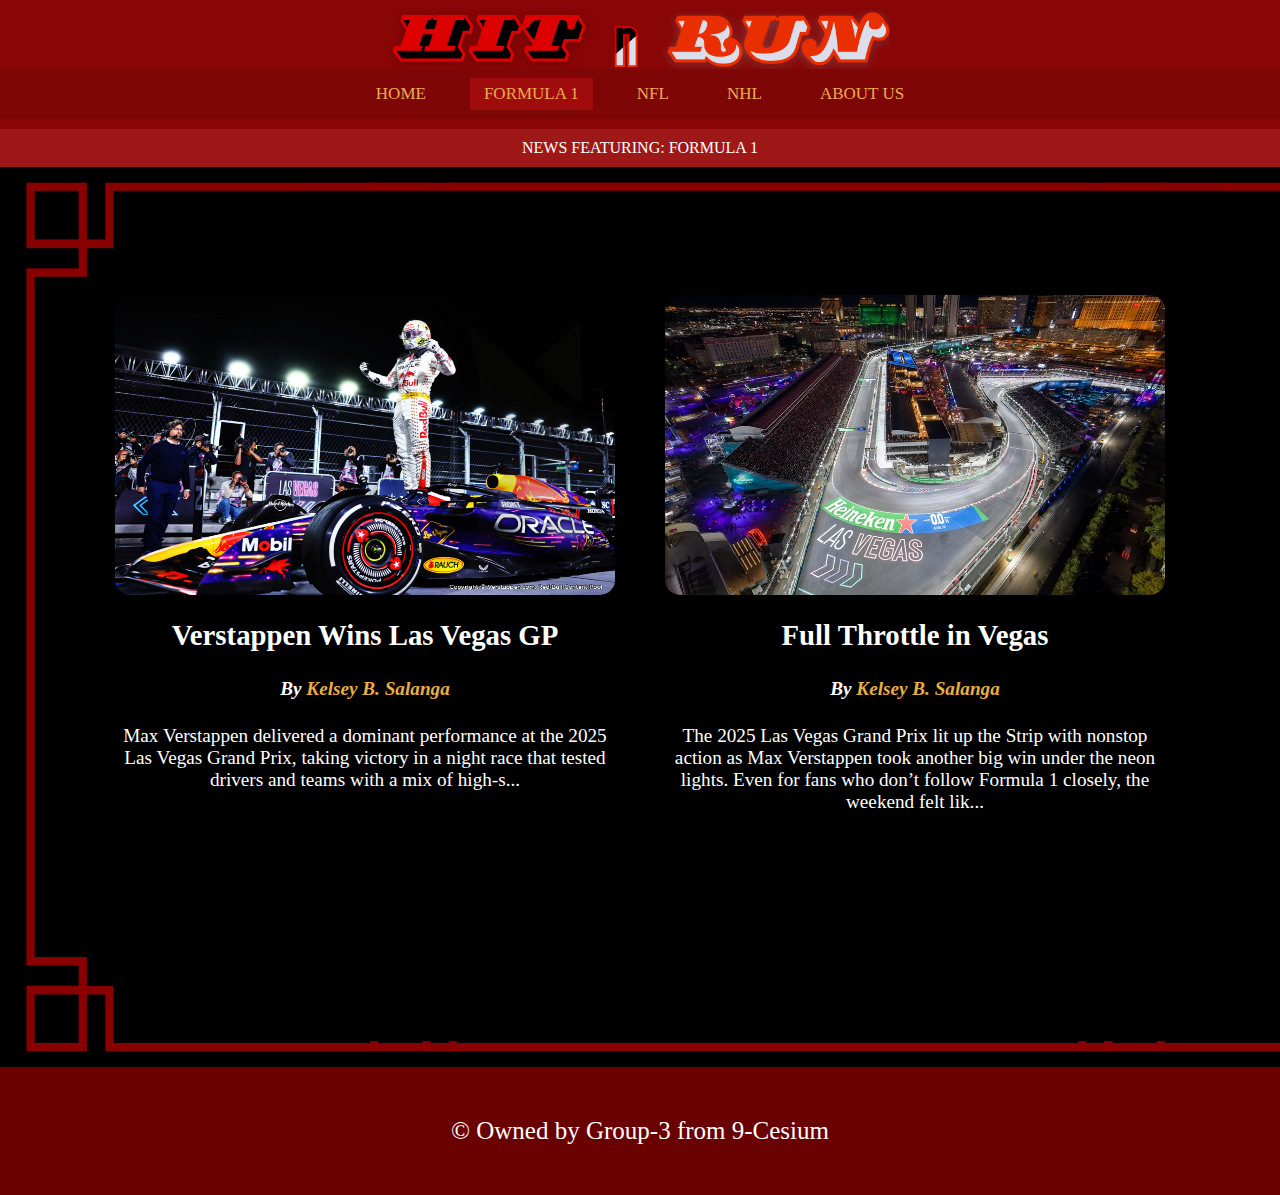
<file: f1.html>
<!DOCTYPE html>
    <html>
    <head>
        <title>Hit N Run</title>
        <meta charset="UTF-8">
        <meta name="author" content="Hit N Run">
        <link rel="stylesheet" href="style.css">
    </head>
    <body>
        <header>
           <div class="logo">
            <a href="about.html">
                <img src="images/logo1.png" class="logos1" alt="Logo 1">
                <img src="images/logo2.png" class="logos2" alt="Logo 2">
            </a>
        </div>
            <nav>
                <a href="index.html">HOME</a>
                <a href="f1.html" class="active">FORMULA 1</a>
                <a href="nfl.html">NFL</a>
                <a href="nhl.html">NHL</a>
                <a href="about.html">ABOUT US</a>
            </nav>
        </header>
        <div class="contentbar">NEWS FEATURING: FORMULA 1</div>
        <section class="news">
            <article class="art1">
                <a href="f1_art1.html" class="article-link">
                    <img src="images/f1art1.webp" alt="Verstappen">
                    <h2>Verstappen Wins Las Vegas GP</h2>
                    <h4><i>By <span class="author-color">Kelsey B. Salanga</span></i></h4>
                    Max Verstappen delivered a dominant performance at the 2025 Las Vegas Grand Prix, taking victory in a night
                    race that tested drivers and teams with a mix of high-s...
                </a>
            </article>
            <article class="art2">
                <a href="f1_art2.html" class="article-link">
                    <img src="images/grandprix.avif" alt="Grand Prix">
                    <h2>Full Throttle in Vegas</h2>
                    <h4><i>By <span class="author-color">Kelsey B. Salanga</span></i></h4>
                    The 2025 Las Vegas Grand Prix lit up the Strip with nonstop action as Max Verstappen took another big win under the neon lights. 
                    Even for fans who don’t follow Formula 1 closely, the weekend felt lik...
                </a>
            </article>
        </section>
        <footer>
            © Owned by Group-3 from 9-Cesium
        </footer>
    </body>
</html>
</file>
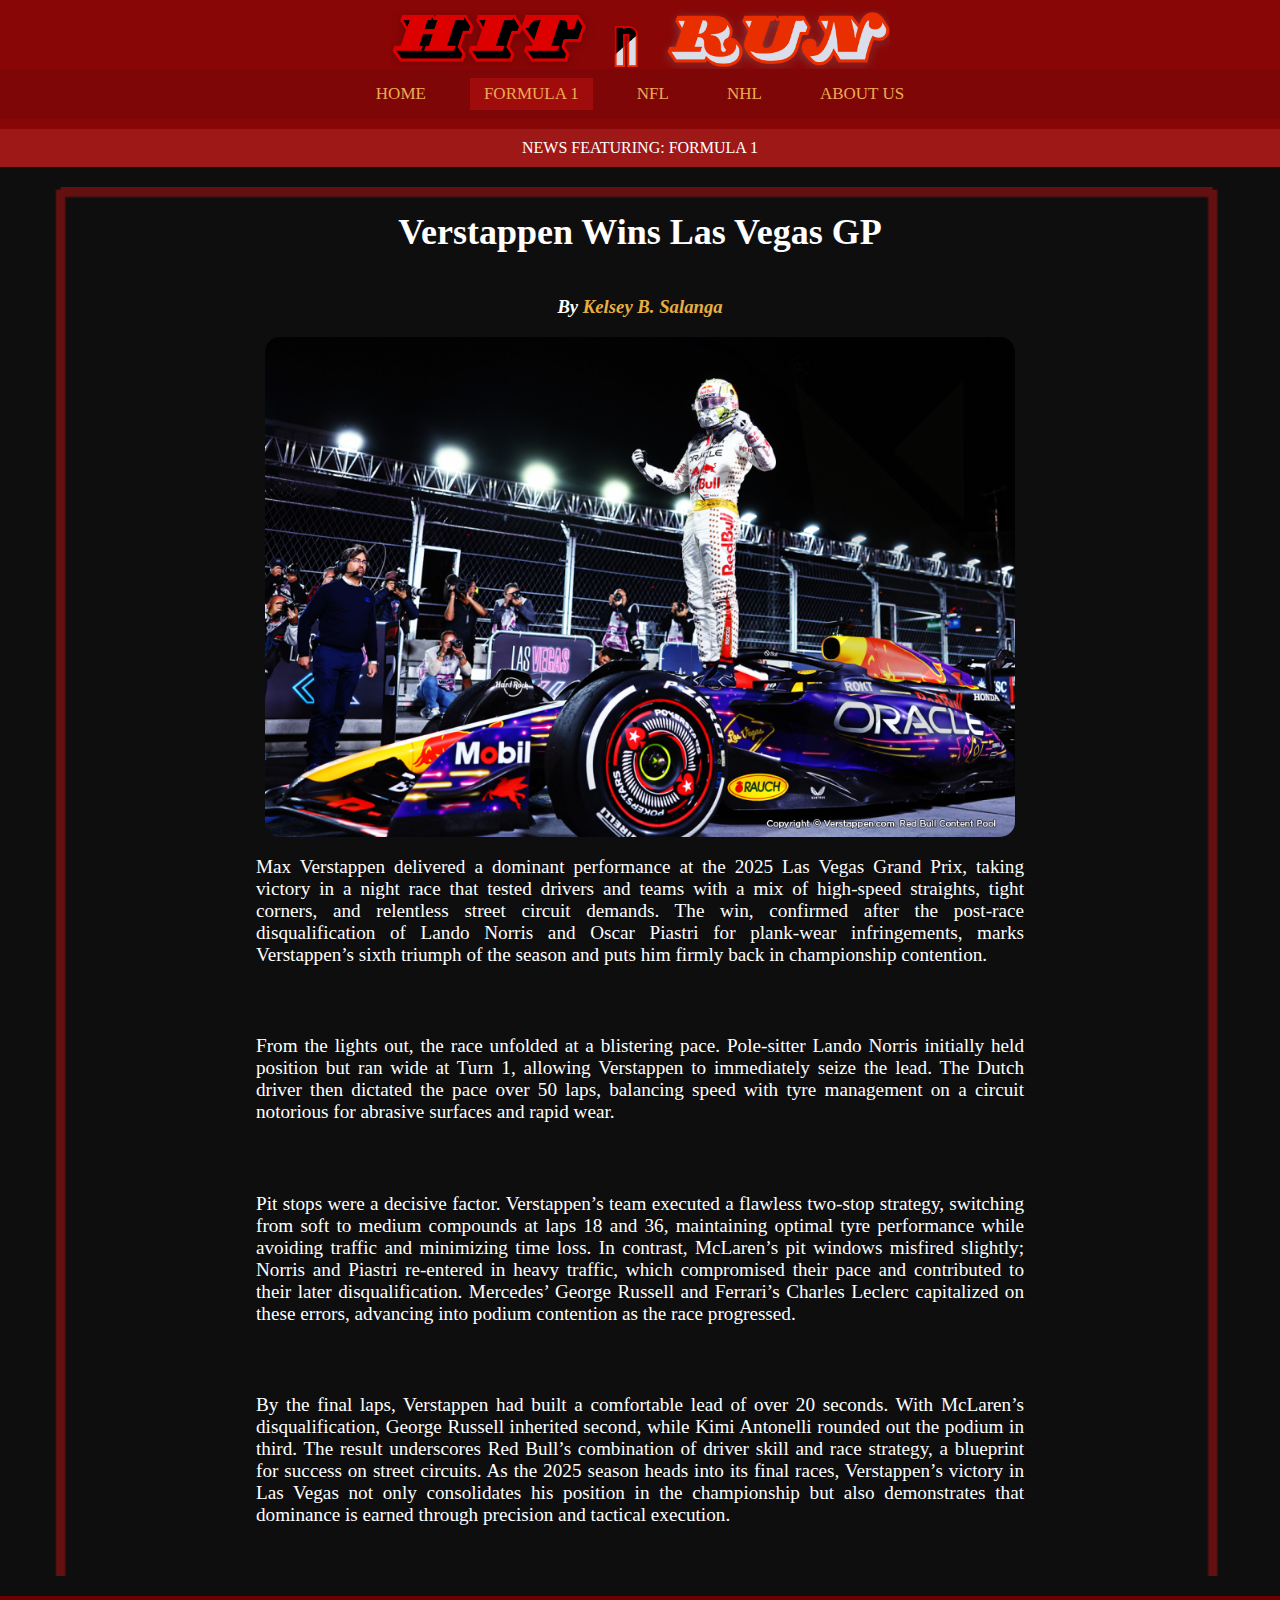
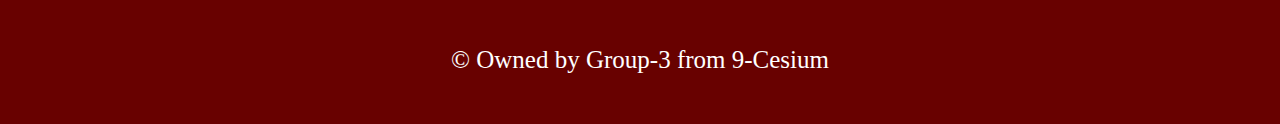
<file: f1_art1.html>
<!DOCTYPE html>
<html>
    <head>
        <title>Hit N Run</title>
        <meta charset="UTF-8">
        <meta name="author" content="Hit N Run">
        <link rel="stylesheet" href="style.css">
    </head>
    <body>
        <header>
            <div class="logo">
            <a href="about.html">
                <img src="images/logo1.png" class="logos1" alt="Logo 1">
                <img src="images/logo2.png" class="logos2" alt="Logo 2">
            </a>
        </div>
            <nav>
                <a href="index.html">HOME</a>
                <a href="f1.html" class="active">FORMULA 1</a>
                <a href="nfl.html">NFL</a>
                <a href="nhl.html">NHL</a>
                <a href="about.html">ABOUT US</a>
            </nav>
        </header>
        <div class="contentbar">NEWS FEATURING: FORMULA 1</div>
        <article class="content">
            <h1>Verstappen Wins Las Vegas GP</h1>
            <h3><i>By <span class="author-color">Kelsey B. Salanga</span></i></h3>
            <img src="images/f1art1.webp">
            <p>
                Max Verstappen delivered a dominant performance at the 2025 Las Vegas Grand Prix, taking victory in a night
                race that tested drivers and teams with a mix of high-speed straights, tight corners, and relentless street
                circuit demands. The win, confirmed after the post-race disqualification of Lando Norris and Oscar Piastri
                for plank-wear infringements, marks Verstappen’s sixth triumph of the season and puts him firmly back in
                championship contention.
            </p>
            <p>
                From the lights out, the race unfolded at a blistering pace. Pole-sitter Lando Norris initially held
                position but ran wide at Turn 1, allowing Verstappen to immediately seize the lead. The Dutch driver then
                dictated the pace over 50 laps, balancing speed with tyre management on a circuit notorious for abrasive
                surfaces and rapid wear.
            </p>
            <p>
                Pit stops were a decisive factor. Verstappen’s team executed a flawless two-stop strategy, switching from
                soft to medium compounds at laps 18 and 36, maintaining optimal tyre performance while avoiding traffic and
                minimizing time loss. In contrast, McLaren’s pit windows misfired slightly; Norris and Piastri re-entered in
                heavy traffic, which compromised their pace and contributed to their later disqualification. Mercedes’
                George Russell and Ferrari’s Charles Leclerc capitalized on these errors, advancing into podium contention
                as the race progressed.
            <p>
                By the final laps, Verstappen had built a comfortable lead of over 20 seconds. With McLaren’s
                disqualification, George Russell inherited second, while Kimi Antonelli rounded out the podium in third. The
                result underscores Red Bull’s combination of driver skill and race strategy, a
                blueprint for success on street circuits. As the 2025 season heads into its final races, Verstappen’s
                victory in Las Vegas not only consolidates his position in the championship but also demonstrates that
                dominance is earned through precision and tactical execution.
            </p>
        </article>
        <footer>
            © Owned by Group-3 from 9-Cesium
        </footer>
    </body>
</html>
</file>
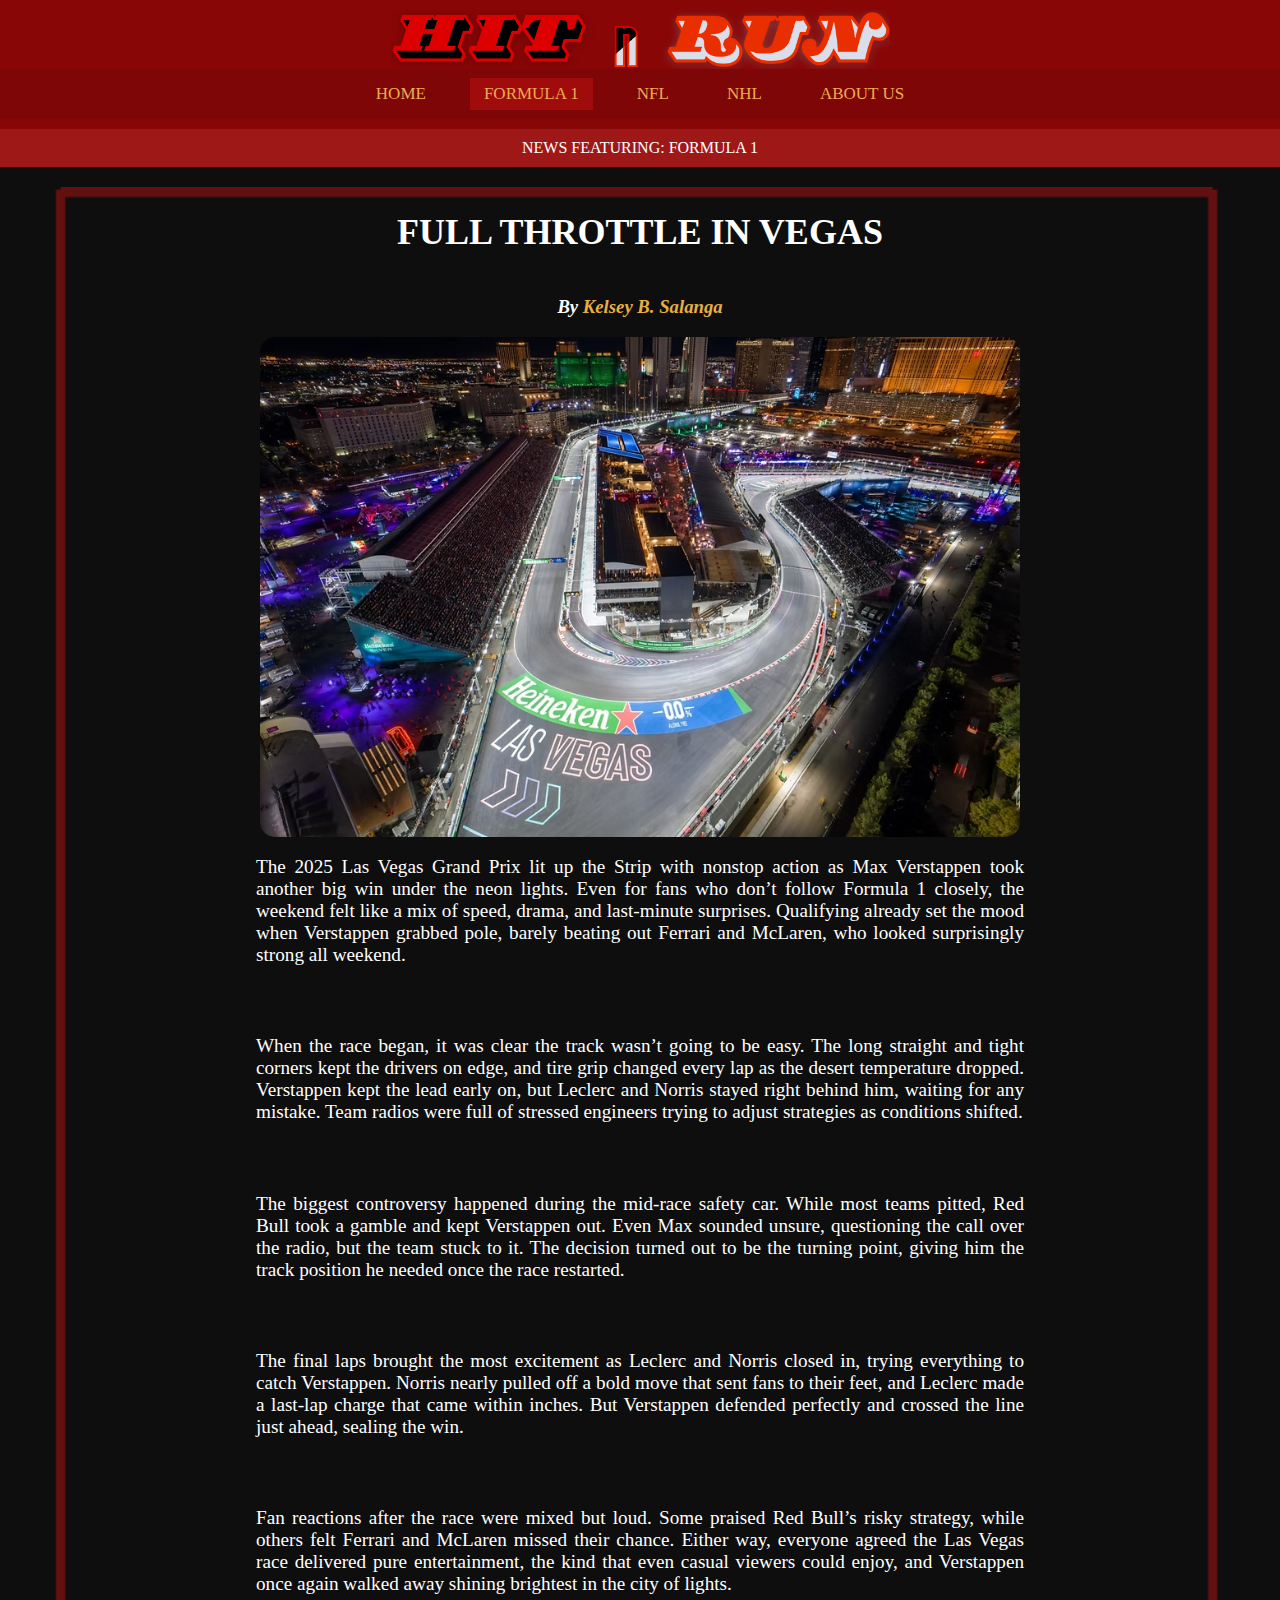
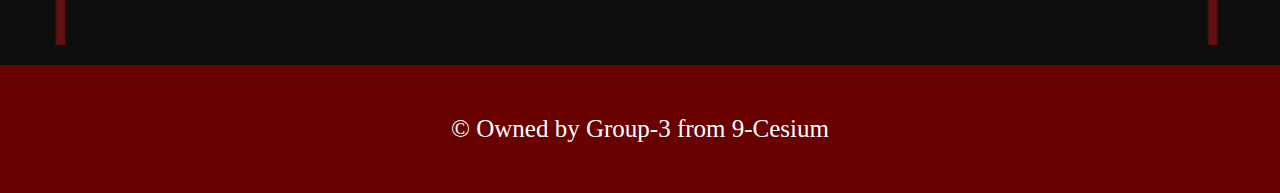
<file: f1_art2.html>
<!DOCTYPE html>
<html>
    <head>
        <title>Hit N Run</title> 
        <meta charset="UTF-8">
        <meta name="author" content="Hit N Run">
        <link rel="stylesheet" href="style.css">
    </head>   
    <body>
        <header>
            <div class="logo">
            <a href="about.html">
                <img src="images/logo1.png" class="logos1" alt="Logo 1">
                <img src="images/logo2.png" class="logos2" alt="Logo 2">
            </a>
        </div>
            <nav>
                <a href="index.html">HOME</a>
                <a href="f1.html" class="active">FORMULA 1</a>
                <a href="nfl.html">NFL</a>
                <a href="nhl.html">NHL</a>
                <a href="about.html">ABOUT US</a>
            </nav>
        </header>
        <div class="contentbar">NEWS FEATURING: FORMULA 1</div>
        <article class="content">
            <h1>FULL THROTTLE IN VEGAS</h1>
            <h3><i>By <span class="author-color">Kelsey B. Salanga</span></i></h3>
            <img src="images/grandprix.avif">
            <p>
                The 2025 Las Vegas Grand Prix lit up the Strip with nonstop action as Max Verstappen took another big win under the neon lights. 
                Even for fans who don’t follow Formula 1 closely, the weekend felt like a mix of speed, drama, and last-minute surprises. 
                Qualifying already set the mood when Verstappen grabbed pole, barely beating out Ferrari and McLaren, who looked surprisingly strong all weekend.
            </p>
            <p>
                When the race began, it was clear the track wasn’t going to be easy. The long straight and tight corners kept the drivers on edge, and tire grip changed every lap as the desert temperature dropped.
                 Verstappen kept the lead early on, but Leclerc and Norris stayed right behind him, waiting for any mistake. 
                Team radios were full of stressed engineers trying to adjust strategies as conditions shifted.
            </p>
            <p>
                The biggest controversy happened during the mid-race safety car. While most teams pitted, Red Bull took a gamble and kept Verstappen out. 
                Even Max sounded unsure, questioning the call over the radio, but the team stuck to it. 
                The decision turned out to be the turning point, giving him the track position he needed once the race restarted.

            </p>
            <p>
                The final laps brought the most excitement as Leclerc and Norris closed in, trying everything to catch Verstappen. 
                Norris nearly pulled off a bold move that sent fans to their feet, and Leclerc made a last-lap charge that came within inches. 
                But Verstappen defended perfectly and crossed the line just ahead, sealing the win.
            </p>
            <p>
                Fan reactions after the race were mixed but loud. Some praised Red Bull’s risky strategy, while others felt Ferrari and McLaren missed their chance. 
                Either way, everyone agreed the Las Vegas race delivered pure entertainment, 
                the kind that even casual viewers could enjoy, and Verstappen once again walked away shining brightest in the city of lights.
            </p>
        </article>
        <footer>
            © Owned by Group-3 from 9-Cesium
        </footer>
    </body>
</html>
</file>
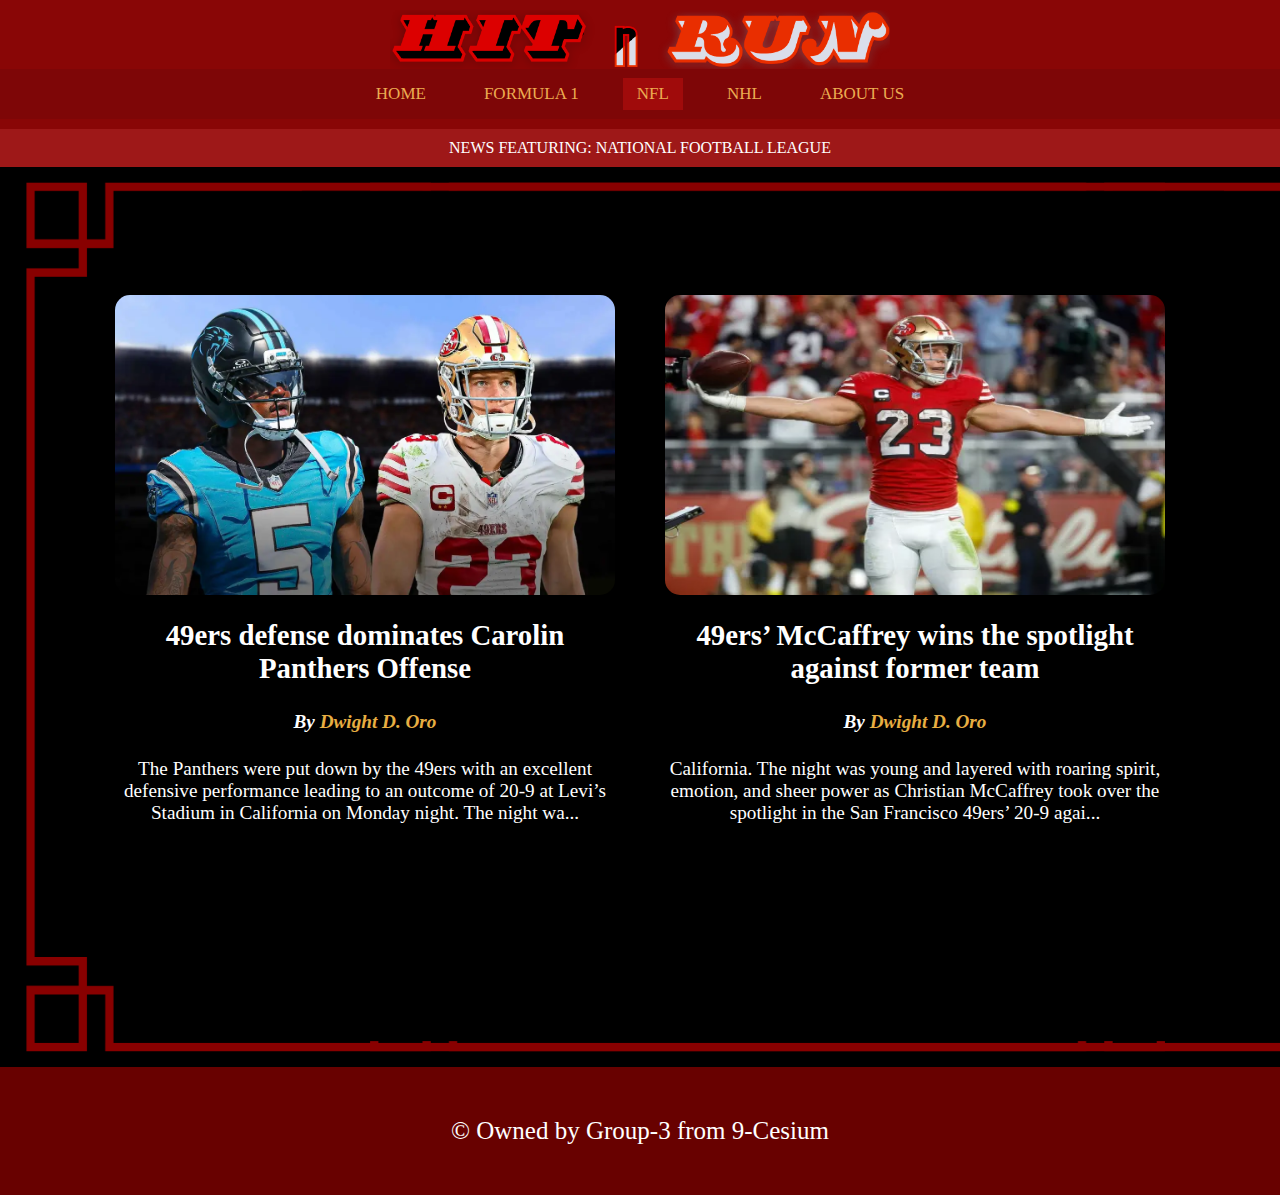
<file: nfl.html>
<!DOCTYPE html>
<html>
    <head>
        <title>Hit N Run</title>
        <meta charset="UTF-8">
        <meta name="author" content="Hit N Run">
        <link rel="stylesheet" href="style.css">
    </head>   
    <body>
        <header>
            <div class="logo">
            <a href="about.html">
                <img src="images/logo1.png" class="logos1" alt="Logo 1">
                <img src="images/logo2.png" class="logos2" alt="Logo 2">
            </a>
        </div>
            <nav>
                <a href="index.html">HOME</a>
                <a href="f1.html">FORMULA 1</a>
                <a href="nfl.html" class="active">NFL</a>
                <a href="nhl.html">NHL</a>
                <a href="about.html">ABOUT US</a>
            </nav>
        </header>
        <div class="contentbar">NEWS FEATURING: NATIONAL FOOTBALL LEAGUE</div>
        <section class="news">
            <article class="art1">
                <a href="nfl_art1.html" class="article-link">
                    <img src="images/nflart1.webp" alt="">
                    <h2>49ers defense dominates Carolin Panthers Offense</h2>
                    <h4><i>By <span class="author-color">Dwight D. Oro</span></i></h4>

                    The Panthers were put down by the 49ers with an excellent defensive performance leading 
                    to an outcome of 20-9 at Levi’s Stadium in California on Monday night. The night wa...
                </a>
            </article>
            <article class="art2">
                <a href="nfl_art2.html" class="article-link">
                    <img src="images/nflart2.webp" alt="">
                    <h2>49ers’ McCaffrey wins the spotlight against former team</h2>
                    <h4><i>By <span class="author-color">Dwight D. Oro</span></i></h4>
                    California. The night was young and layered with roaring spirit, emotion, and sheer power 
                    as Christian McCaffrey took over the spotlight in the San Francisco 49ers’ 20-9 agai...
                </a>
            </article>
        </section>
        <footer>
            © Owned by Group-3 from 9-Cesium
        </footer>
    </body>
</html>
</file>
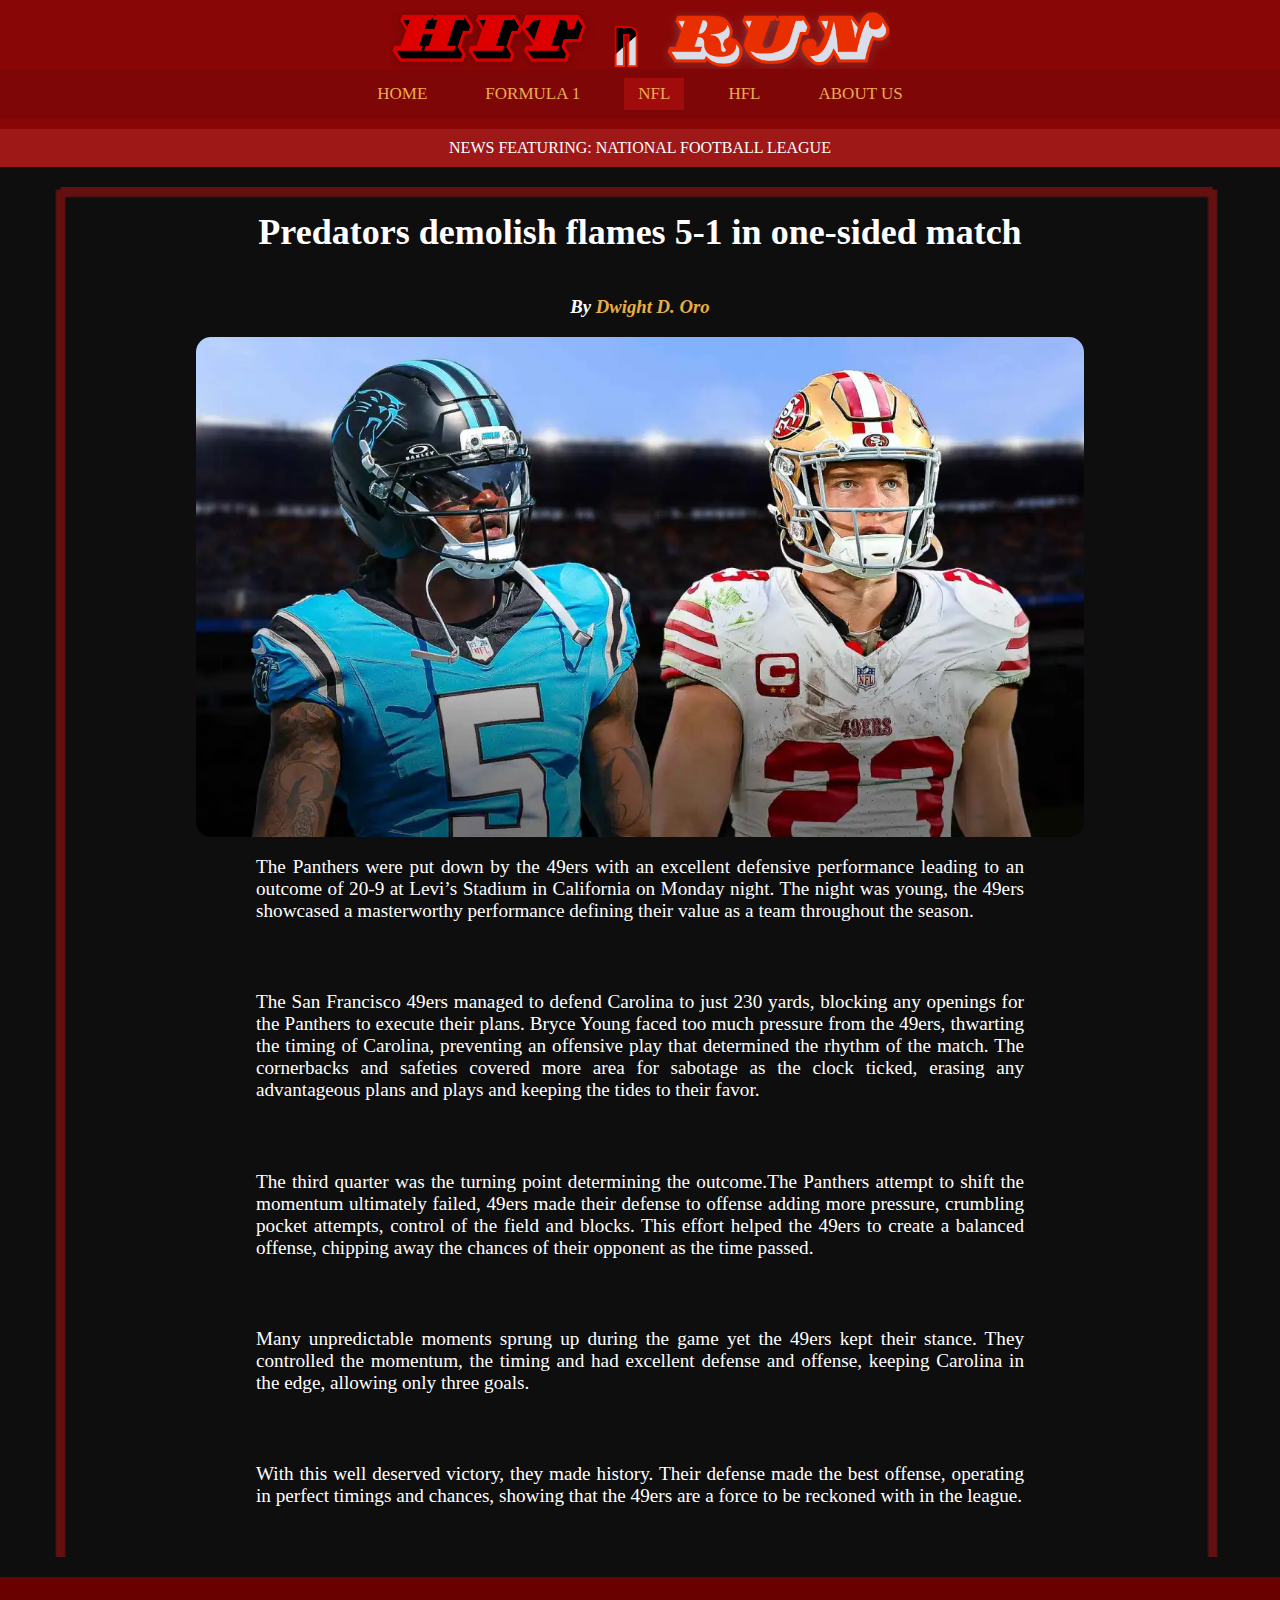
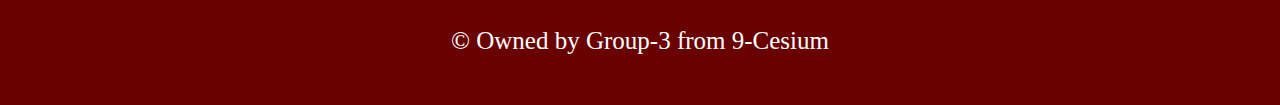
<file: nfl_art1.html>
<!DOCTYPE html>
<html>
    <head>
        <title>Hit N Run</title>
        <meta charset="UTF-8">
        <meta name="author" content="Hit N Run">
        <link rel="stylesheet" href="style.css">
    </head>
    <body>
        <header>
            <div class="logo">
            <a href="about.html">
                <img src="images/logo1.png" class="logos1" alt="Logo 1">
                <img src="images/logo2.png" class="logos2" alt="Logo 2">
            </a>
        </div>
            <nav>
                <a href="index.html">HOME</a>
                <a href="f1.html">FORMULA 1</a>
                <a href="nfl.html" class="active">NFL</a>
                <a href="NHL.html">HFL</a>
                <a href="about.html">ABOUT US</a>
            </nav>
        </header>
        <div class="contentbar">NEWS FEATURING: NATIONAL FOOTBALL LEAGUE</div>
        <article class="content">
            <h1>Predators demolish flames 5-1 in one-sided match</h1>
            <h3><i>By <span class="author-color">Dwight D. Oro</span></i></h3>
            <img src="images/nflart1.webp" alt="">
            <p>The Panthers were put down by the 49ers with an excellent defensive performance leading to an outcome of 
                20-9 at Levi’s Stadium in California on Monday night. The night was young, the 49ers showcased a masterworthy 
                performance defining their value as a team throughout the season.</p>

            <p>The San Francisco 49ers managed to defend Carolina to just 230 yards, blocking any openings for the Panthers to 
                execute their plans. Bryce Young faced too much pressure from the 49ers, thwarting the timing of Carolina, 
                preventing an offensive play that determined the rhythm of the match. The cornerbacks and safeties covered more 
                area for sabotage as the clock ticked, erasing any advantageous plans and plays and keeping the tides to their favor.</p>

            <p>The third quarter was the turning point determining the outcome.The Panthers attempt to shift the momentum ultimately 
                failed, 49ers made their defense to offense adding more pressure, crumbling pocket attempts, control of the field and 
                blocks. This effort helped the 49ers to create a balanced offense, chipping away the chances of their opponent as the time passed.</p>

            <p>Many unpredictable moments sprung up during the game yet the 49ers kept their stance. They controlled the momentum, 
                the timing and had excellent defense and offense, keeping Carolina in the edge, allowing only three goals.</p>

            <p>With this well deserved victory, they made history. Their defense made the best offense, operating in perfect timings 
                and chances, showing that the 49ers are a force to be reckoned with in the league.</p>
        </article>
        <footer>
            © Owned by Group-3 from 9-Cesium
        </footer>
    </body>
</html>
</file>
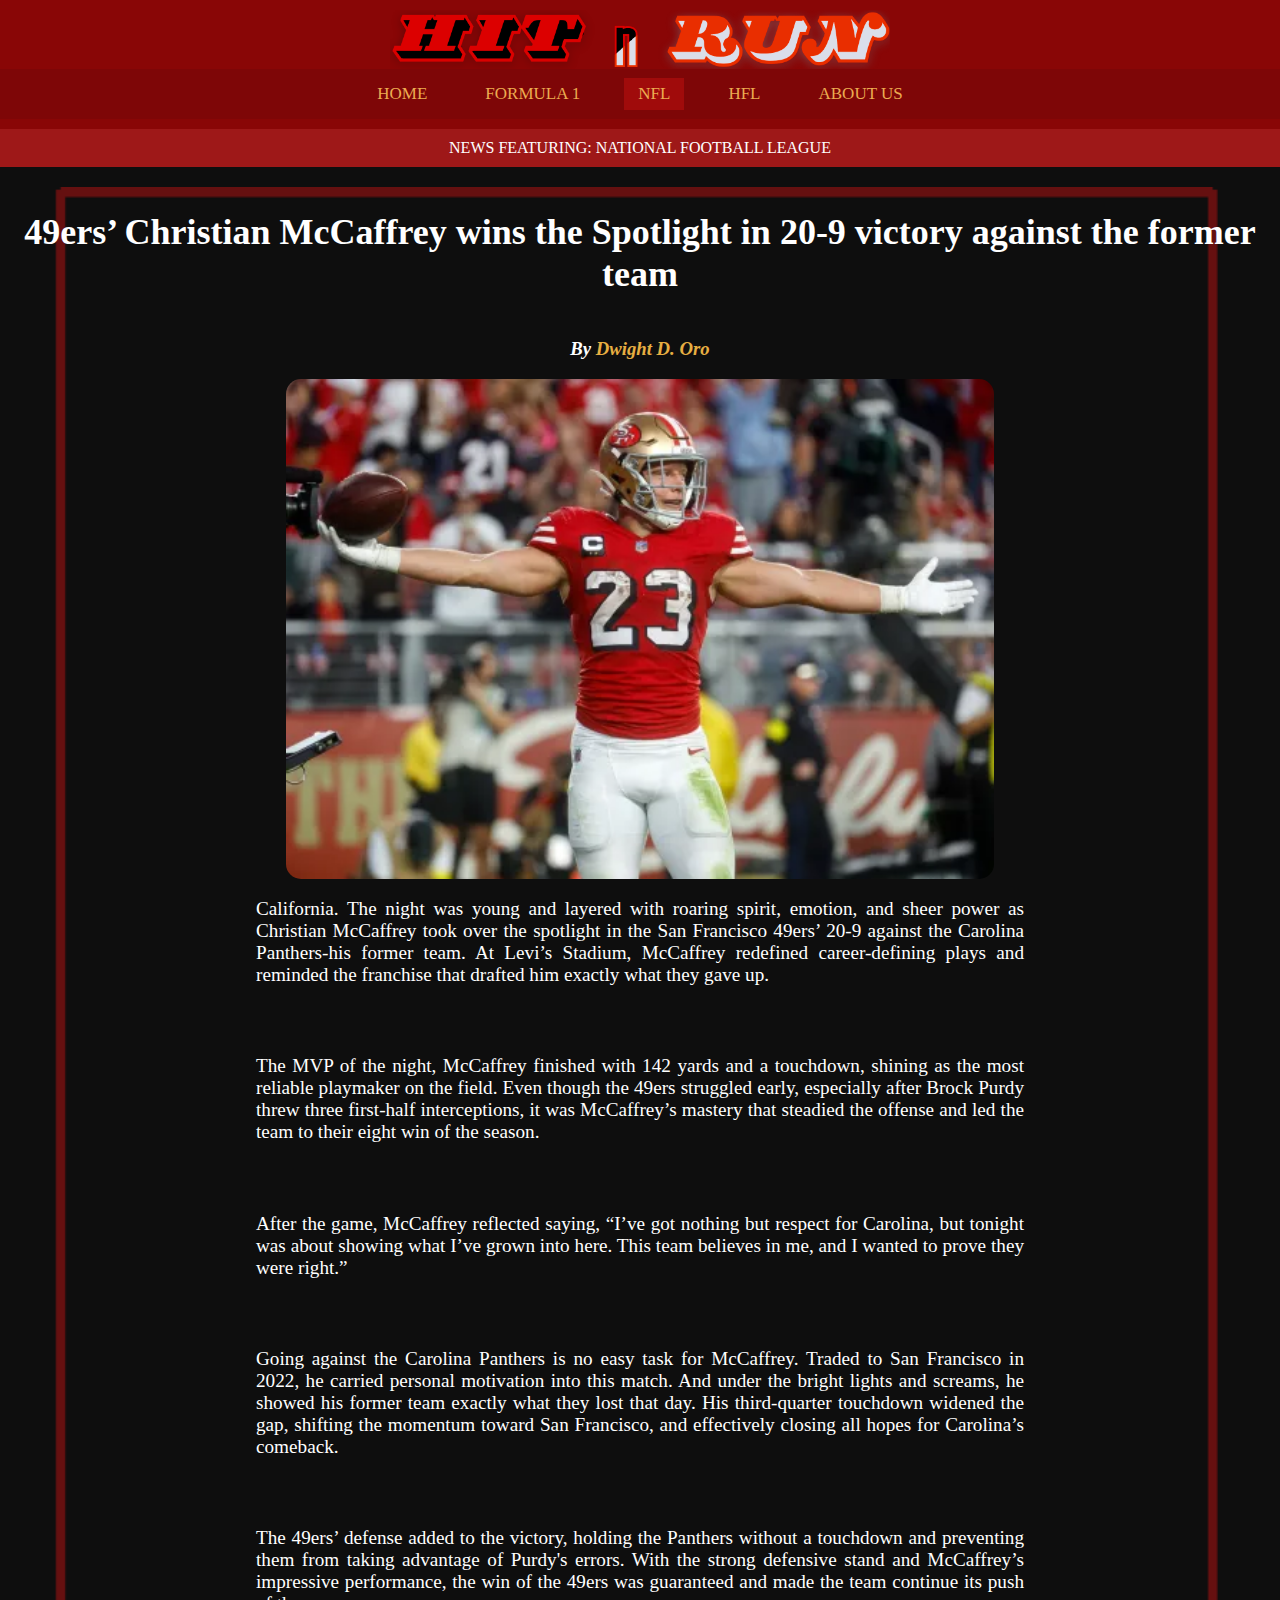
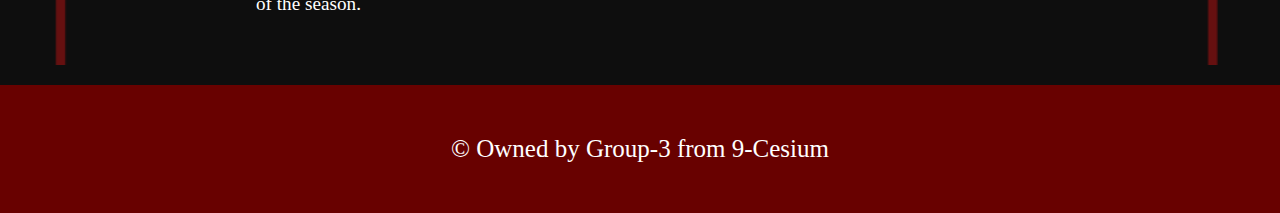
<file: nfl_art2.html>
<!DOCTYPE html>
<html>
    <head>
        <title>Hit N Run</title>
        <meta charset="UTF-8">
        <meta name="author" content="Hit N Run">
        <link rel="stylesheet" href="style.css">
    </head>
    <body>
        <header>
            <div class="logo">
            <a href="about.html">
                <img src="images/logo1.png" class="logos1" alt="Logo 1">
                <img src="images/logo2.png" class="logos2" alt="Logo 2">
            </a>
        </div>
            <nav>
                <a href="index.html">HOME</a>
                <a href="f1.html">FORMULA 1</a>
                <a href="nfl.html" class="active">NFL</a>
                <a href="nhl.html">HFL</a>
                <a href="about.html">ABOUT US</a>
            </nav>
        </header>
        <div class="contentbar">NEWS FEATURING: NATIONAL FOOTBALL LEAGUE</div>
        <article class="content">
            <h1>49ers’ Christian McCaffrey wins the Spotlight in 20-9 victory against the former team</h1>
            <h3><i>By <span class="author-color">Dwight D. Oro</span></i></h3>
            <img src="images/nflart2.webp" alt="">
            <p>
                California. The night was young and layered with roaring spirit, emotion, and sheer power as Christian McCaffrey took over the spotlight in the San Francisco 49ers’ 20-9 against the Carolina Panthers-his former team. 
                At Levi’s Stadium, McCaffrey redefined career-defining plays and reminded the franchise that drafted him exactly what they gave up.
            </p>
            <p>
                The MVP of the night, McCaffrey finished with 142 yards and a touchdown, shining as the most reliable playmaker on the field. 
                Even though the 49ers struggled early, especially after Brock Purdy threw three first-half interceptions,
                it was McCaffrey’s mastery that steadied the offense and led the team to their eight win of the season.
            </p>
            <p>
                After the game, McCaffrey reflected saying, “I’ve got nothing but respect for Carolina, 
                but tonight was about showing what I’ve grown into here. This team believes in me, and I wanted to prove they were right.”
            </p>
            <p>
                Going against the Carolina Panthers is no easy task for McCaffrey. Traded to San Francisco in 2022, he carried personal motivation into this match. 
                And under the bright lights and screams, he showed his former team exactly what they lost that day. 
                His third-quarter touchdown widened the gap, shifting the momentum toward San Francisco, and effectively closing all hopes for Carolina’s comeback.
            </p>
             <p>
                The 49ers’ defense added to the victory, holding the Panthers without a touchdown and preventing them from taking advantage of Purdy's errors. 
                With the strong defensive stand and McCaffrey’s impressive performance, the win of the 49ers was guaranteed and made the team continue its push of the season.
            </p>
        </article>
        <footer>
            © Owned by Group-3 from 9-Cesium
        </footer>
    </body>
</html>
</file>
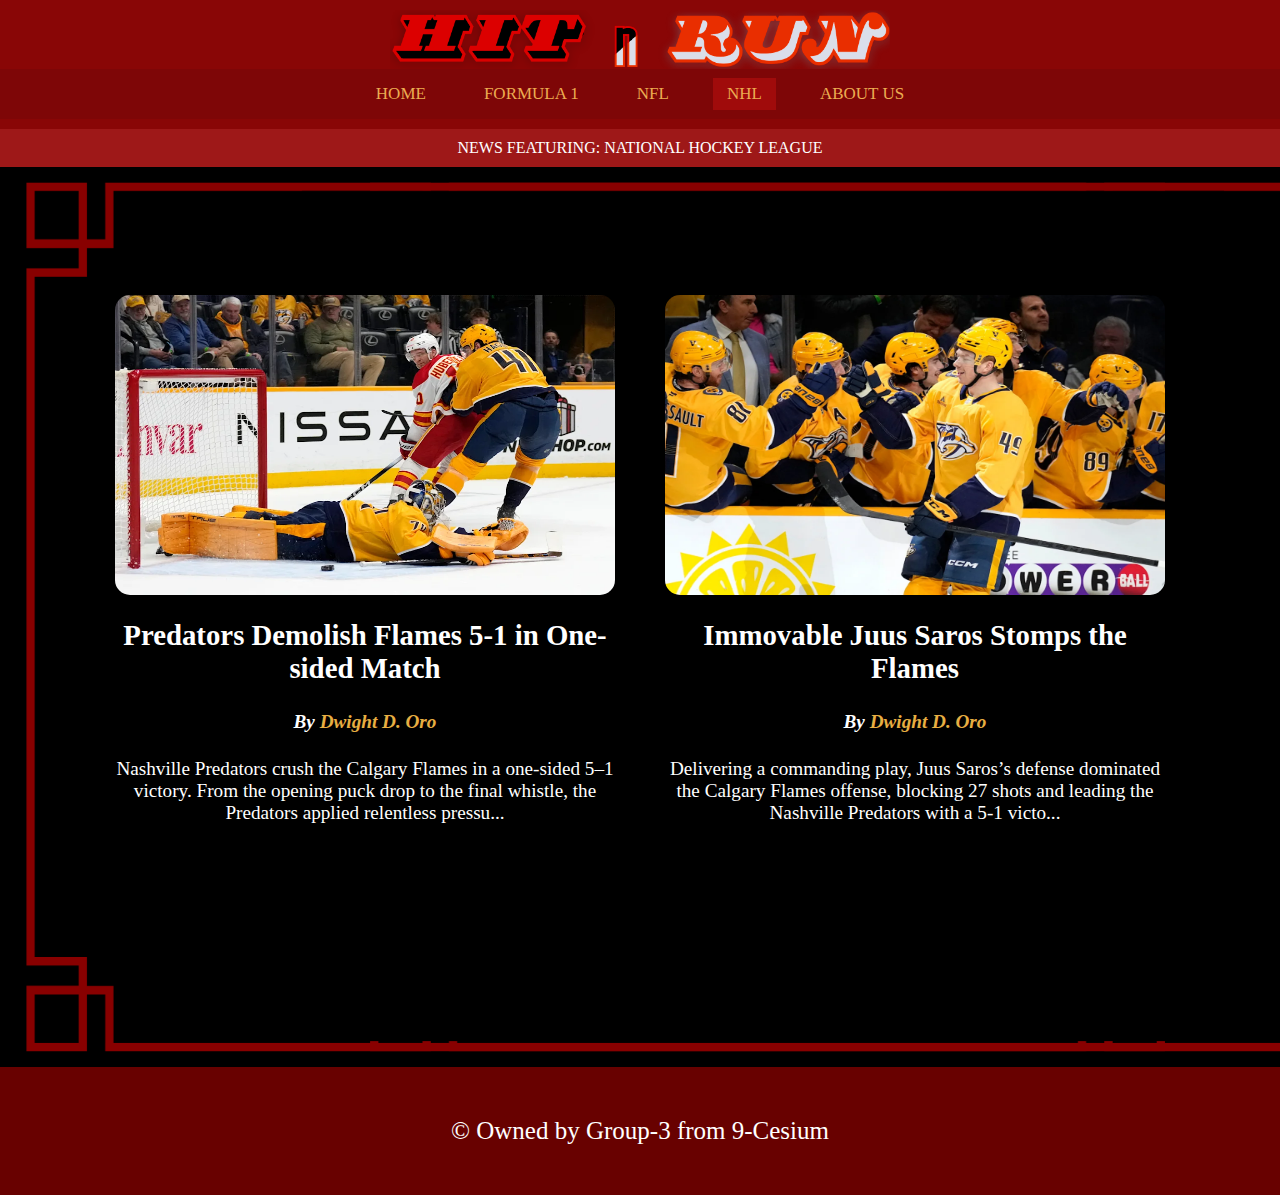
<file: nhl.html>
<!DOCTYPE html>
    <html>
    <head>
        <title>Hit N Run</title>
        <meta charset="UTF-8">
        <meta name="author" content="Hit N Run">
        <link rel="stylesheet" href="style.css">
    </head>

    <body>
        <header>
            <div class="logo">
            <a href="about.html">
                <img src="images/logo1.png" class="logos1" alt="Logo 1">
                <img src="images/logo2.png" class="logos2" alt="Logo 2">
            </a>
        </div>
            <nav>
                <a href="index.html">HOME</a>
                <a href="f1.html"> FORMULA 1</a>
                <a href="nfl.html">NFL</a>
                <a href="nhl.html" class="active">NHL</a>
                <a href="about.html">ABOUT US</a>
            </nav>
        </header>
        <div class="contentbar">NEWS FEATURING: NATIONAL HOCKEY LEAGUE</div>
        <section class="news">
            <article class="art1">
                <a href="nhl_art1.html" class="article-link">
                    <img src="images/nhlart1.webp" alt="">
                    <h2>Predators Demolish Flames 5-1 in One-sided Match</h2>
                    <h4><i>By <span class="author-color">Dwight D. Oro</span></i></h4>
                    Nashville Predators crush the Calgary Flames in a one-sided 5–1 victory. From the opening puck drop
                    to the final whistle, the Predators applied relentless pressu...
                </a>
            </article>
            <article class="art2">
                <a href="nhl_art2.html" class="article-link">
                    <img src="images/nhlart2.webp" alt="">
                    <h2>Immovable Juus Saros Stomps the Flames</h2>
                    <h4><i>By <span class="author-color">Dwight D. Oro</span></i></h4>                    
                    Delivering a commanding play, Juus Saros’s defense dominated the Calgary Flames offense, blocking 27
                    shots and leading the Nashville Predators with a 5-1 victo...
                </a>
            </article>
        </section>
        <footer>
            © Owned by Group-3 from 9-Cesium
        </footer>
    </body>
</html>
</file>
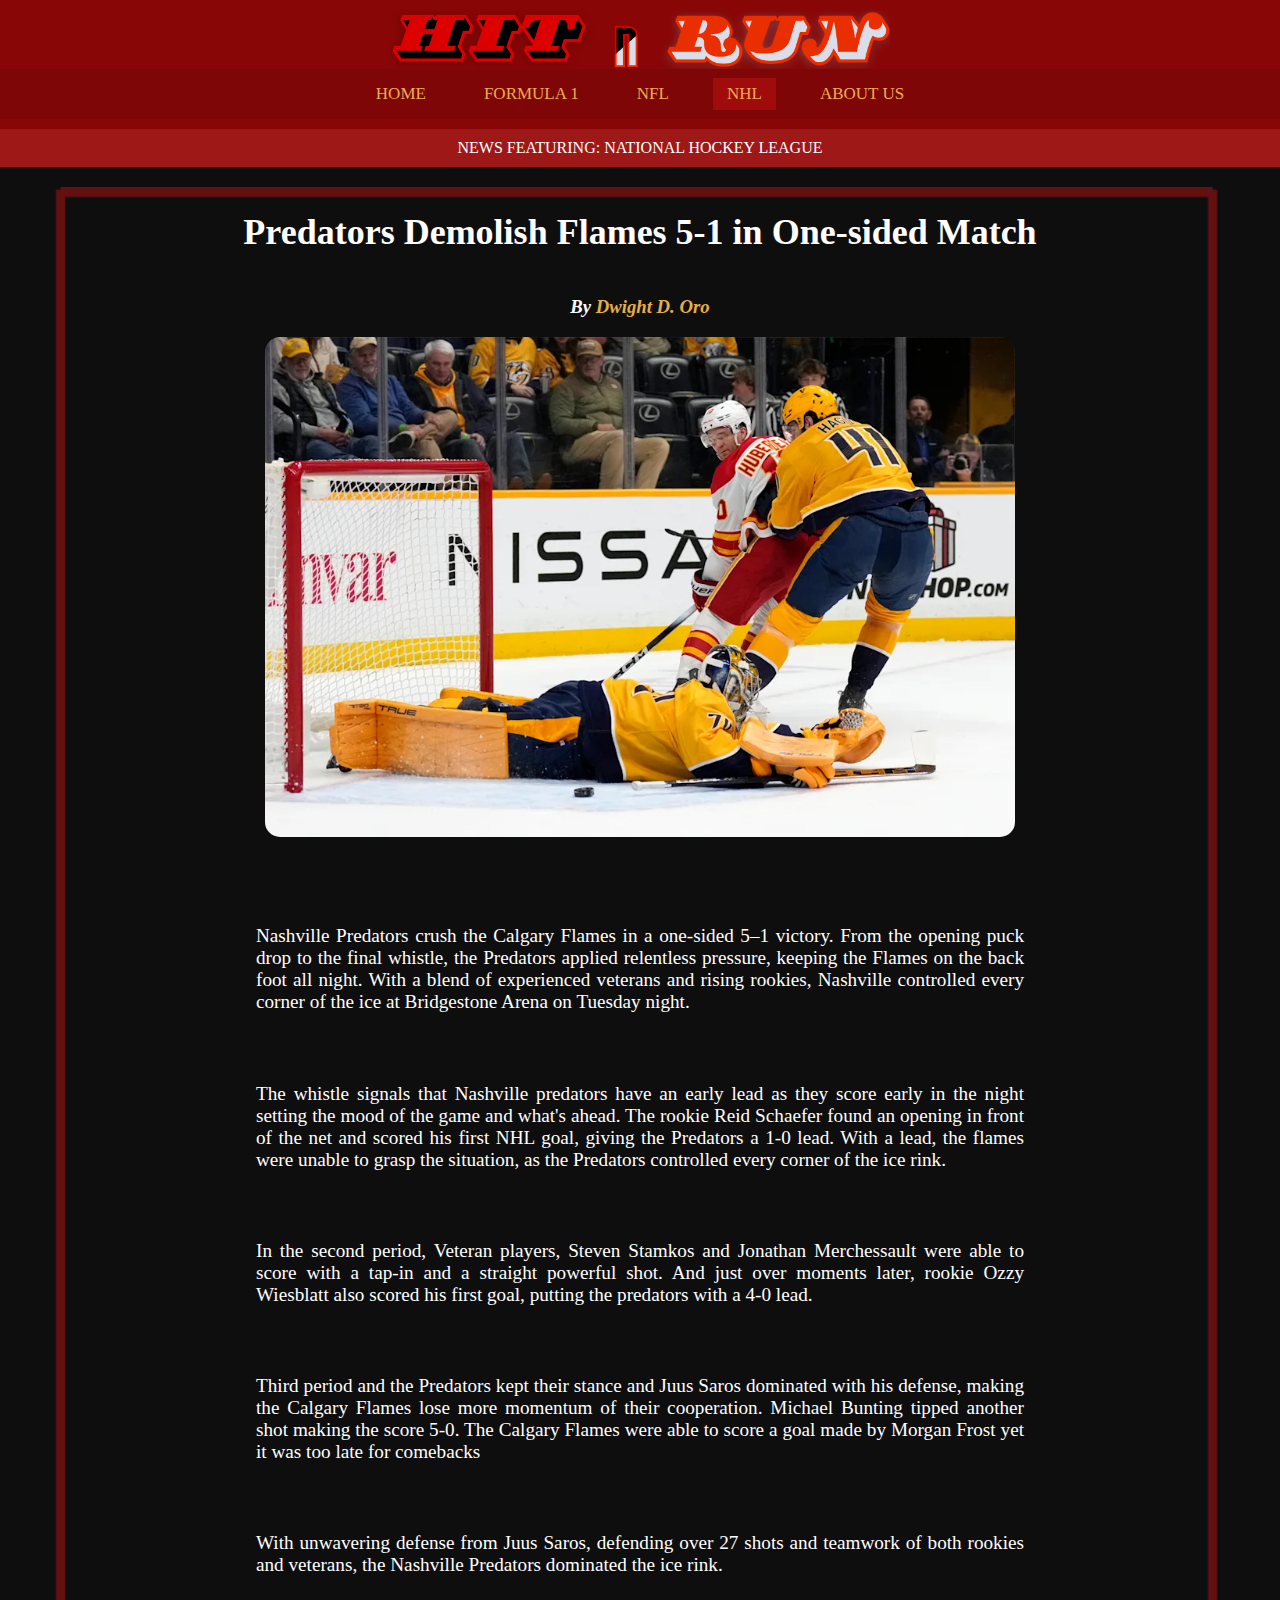
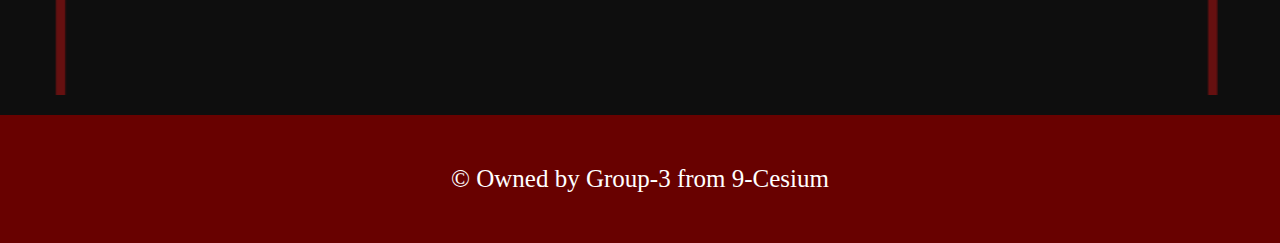
<file: nhl_art1.html>
<!DOCTYPE html>
<html>
    <head>
        <title>Hit N Run</title>
        <meta charset="UTF-8">
        <meta name="author" content="Hit N Run">
        <link rel="stylesheet" href="style.css">
    </head>
    <body>
        <header>
            <div class="logo">
            <a href="about.html">
                <img src="images/logo1.png" class="logos1" alt="Logo 1">
                <img src="images/logo2.png" class="logos2" alt="Logo 2">
            </a>
        </div>
            <nav>
                <a href="index.html">HOME</a>
                <a href="f1.html">FORMULA 1</a>
                <a href="nfl.html">NFL</a>
                <a href="nhl.html" class="active">NHL</a>
                <a href="about.html">ABOUT US</a>
            </nav>
        </header>
        <div class="contentbar">NEWS FEATURING: NATIONAL HOCKEY LEAGUE</div>
        <article class="content">
            <h1>Predators Demolish Flames 5-1 in One-sided Match</h1>
            <h3><i>By  <span class="author-color">Dwight D. Oro</span></i></h3>
            <img src="images/nhlart1.webp" alt="">
            <p>
            <p>Nashville Predators crush the Calgary Flames in a one-sided 5–1 victory. From the opening puck drop to the
                final whistle, the Predators applied relentless pressure, keeping the Flames on the back foot all night.
                With a blend of experienced veterans and rising rookies, Nashville controlled every corner of the ice at
                Bridgestone Arena on Tuesday night.</p>

            <p>The whistle signals that Nashville predators have an early lead as they score early in the night setting the
                mood of the game and what's ahead. The rookie Reid Schaefer found an opening in front of the net and scored
                his first NHL goal, giving the Predators a 1-0 lead. With a lead, the flames were unable to grasp the
                situation, as the Predators controlled every corner of the ice rink.</p>

            <p>In the second period, Veteran players, Steven Stamkos and Jonathan Merchessault were able to score with a
                tap-in and a straight powerful shot. And just over moments later, rookie Ozzy Wiesblatt also scored his
                first goal, putting the predators with a 4-0 lead.</p>

            <p>Third period and the Predators kept their stance and Juus Saros dominated with his defense, making the
                Calgary Flames lose more momentum of their cooperation. Michael Bunting tipped another shot making the score
                5-0. The Calgary Flames were able to score a goal made by Morgan Frost yet it was too late for comebacks</p>

            <p>With unwavering defense from Juus Saros, defending over 27 shots and teamwork of both rookies and veterans,
                the Nashville Predators dominated the ice rink.</p>
            </p>
        </article>
        <footer>
            © Owned by Group-3 from 9-Cesium
        </footer>
    </body>

</html>
</file>
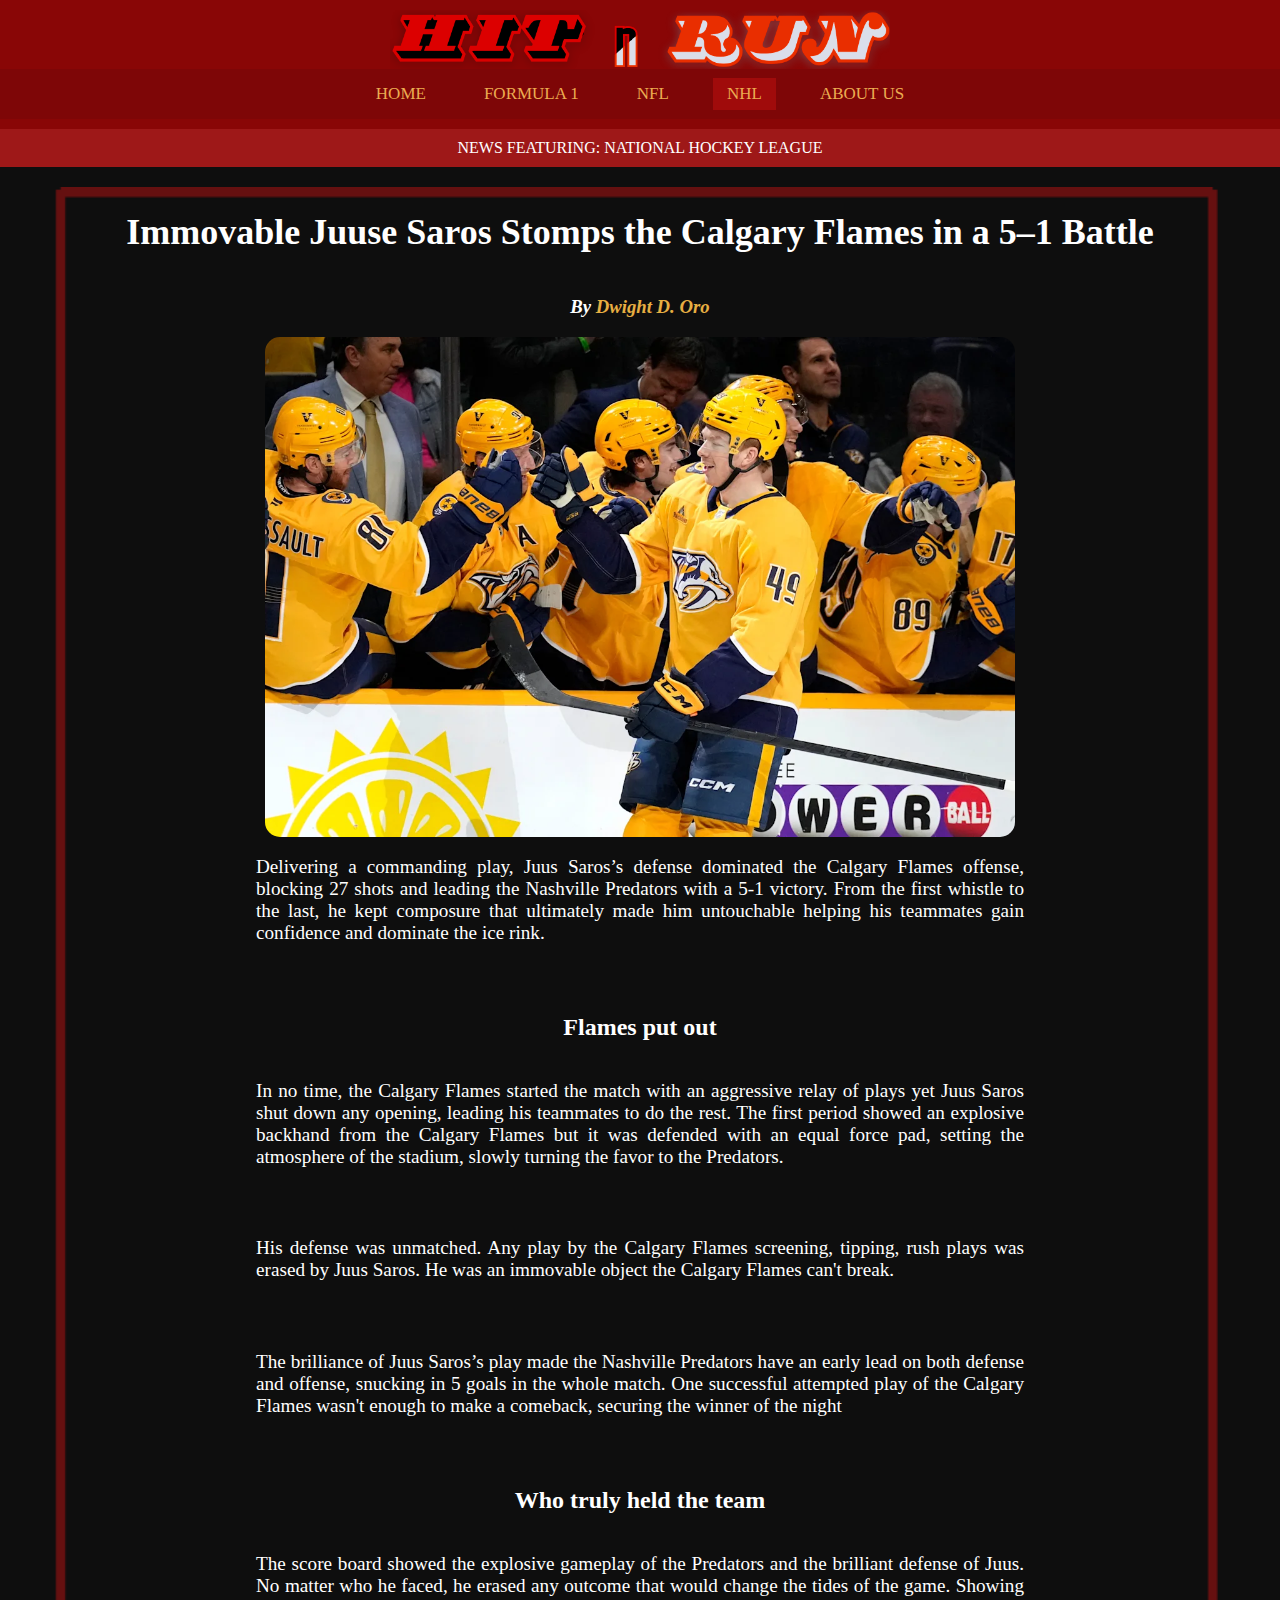
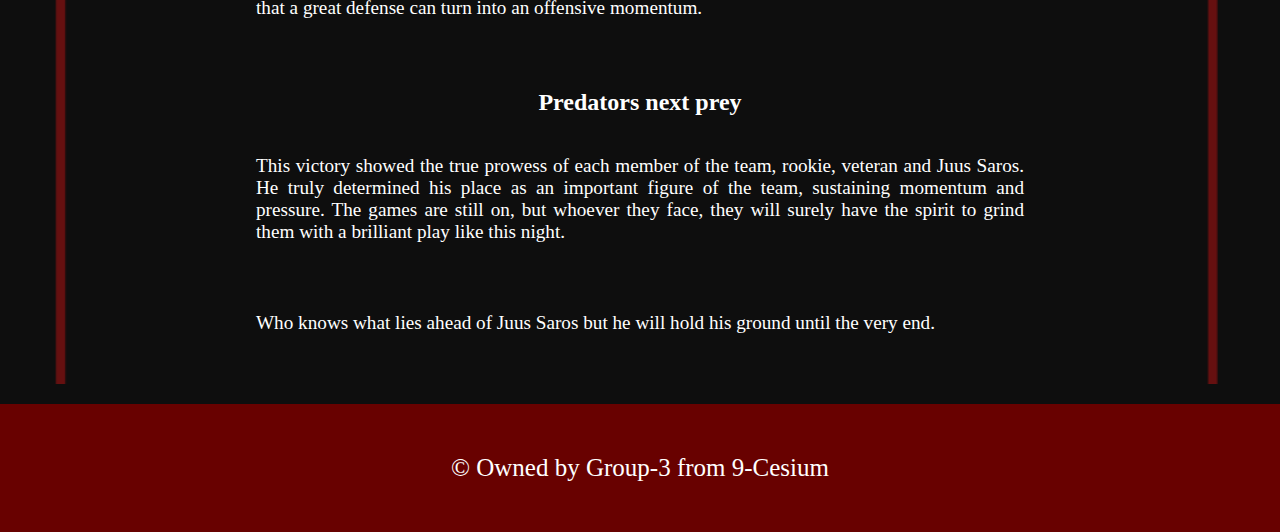
<file: nhl_art2.html>
<!DOCTYPE html>
<html>
    <head>
        <title>Hit N Run</title>
        <meta charset="UTF-8">
        <meta name="author" content="Hit N Run">
        <link rel="stylesheet" href="style.css">
    </head>   
    <body>
        <header>
            <div class="logo">
            <a href="about.html">
                <img src="images/logo1.png" class="logos1" alt="Logo 1">
                <img src="images/logo2.png" class="logos2" alt="Logo 2">
            </a>
        </div>

            <nav>
                <a href="index.html">HOME</a>
                <a href="f1.html">FORMULA 1</a>
                <a href="nfl.html">NFL</a>
                <a href="nhl.html" class="active">NHL</a>
                <a href="about.html">ABOUT US</a>
            </nav> 
        </header> 
        <div class="contentbar">NEWS FEATURING: NATIONAL HOCKEY LEAGUE</div>
        <article class="content">
            <h1>Immovable Juuse Saros Stomps the Calgary Flames in a 5–1 Battle</h1>
            <h3><i>By <span class="author-color">Dwight D. Oro</span></i></h3>
            <img src="images/nhlart2.webp" alt="">
            <p>
                Delivering a commanding play, Juus Saros’s defense dominated the Calgary Flames offense, blocking 27 shots and leading the Nashville Predators with a 5-1 victory. 
                From the first whistle to the last, he kept composure that ultimately made him untouchable helping his teammates gain confidence and dominate the ice rink.
            </p>
            <h2>Flames put out</h2>
            <p>
                In no time, the Calgary Flames started the match with an aggressive relay of plays yet Juus Saros shut down any opening, leading his teammates to do the rest. 
                The first period showed an explosive backhand from the Calgary Flames but it was defended with an equal force pad, 
                setting the atmosphere of the stadium, slowly turning the favor to the Predators.
            </p>
            <p>
                His defense was unmatched. Any play by the Calgary Flames screening, tipping, rush plays was erased by Juus Saros. 
                He was an immovable object the Calgary Flames can't break.
            </p>
            <p>
                The brilliance of Juus Saros’s play made the Nashville Predators have an early lead on both defense and offense, snucking in 5 goals in the whole match.
                One successful attempted play of the Calgary Flames wasn't enough to make a comeback, securing the winner of the night
            </p>
            <h2>Who truly held the team</h2>
            <p>
                The score board showed the explosive gameplay of the Predators and the brilliant defense of Juus. No matter who he faced, 
                he erased any outcome that would change the tides of the game. 
                Showing that a great defense can turn into an offensive momentum.
            </p>
            <h2>Predators next prey</h2>
            <p>
                This victory showed the true prowess of each member of the team, rookie, veteran and Juus Saros. 
                He truly determined his place as an important figure of the team, sustaining momentum and pressure. 
                The games are still on, but whoever they face, they will surely have the spirit to grind them with a brilliant play like this night.
            </p>
            <p> Who knows what lies ahead of Juus Saros but he will hold his ground until the very end.</p>
        </article>
        <footer>
            © Owned by Group-3 from 9-Cesium
        </footer>
    </body>
</html>
</file>
<file: style.css>
.aboutbg {
    background-image: url(images/aboutbg.jpg);
    background-size: cover;
    background-attachment: scroll;
    margin: 0;
}

p,
a {
    font-size: larger;
}

h1 {
    font-size: 225%;
    color: white;
}

#author-font {
    font-size: 13px;
}

.active {
    background-color: #a00b0b;
}

header {
    background-color: #890606;
    padding: 10px 30px;
    text-align: center;
    display: flex;
    flex-direction: column;
    justify-content: center; 
    align-items: center;    
    padding: 10px 0;  
}

header a {
    color: #a67d43;
}

.news a {
    text-decoration: none;
    color: rgb(255, 255, 255);
    transition: .5s ease;
}

.news a:hover {
    color: #d88f06;
}

.news {
    display: flex;
    justify-content: center;
    align-items: flex-start;
    gap: 50px;
    background-image: url(images/overviewbg.png);
    background-size: 1535px 900px;       
    background-attachment: scroll; 
    background-repeat: no-repeat;
    width: 100%; 
    height: 900px;
}


.news img {
    height: 300px;
    width: 500px;
    border-radius: 15px;
}

.bar {
    display: flex;
    width: 99.7%;
    border: 3px solid #740707;
}

.contentbar {
    align-content: center;
    justify-content: center;
    background-color: rgb(158, 24, 24);
    display: flex;
    color: white;
    padding: 10px;
}

.cbleft {
    width: 72.5%;
    text-align: center;
    padding: 10px;
    border-right: 4px solid #740707;
    background-color: rgb(158, 24, 24);
    color: #ecac51;
    font-weight: bold;
}

.cbright {
    border-right: 0 solid #740707;
    width: 40.5%;
    text-align: center;
    background-color: rgb(158, 24, 24);
    padding: 10px;
    color: #ecac51;
    font-weight: bold;
}

.content {
    display: flex;
    text-align: left;
    align-items: center;
    flex-direction: column;
    align-items: center;
    justify-items: center;
    color: white;
    background-image: url(images/articlebg.png);
    background-attachment: scroll;
    background-repeat: no-repeat;
    background-size: cover;
}

.content p{
    width: 60%;
    margin-bottom: 50px;
    text-align: center;
    text-align: justify; 
}

.content h1{
    text-align: center;
 }
 
.hl_image {
    display: flex;
    justify-content: center;
    align-items: center;
    width: 700px;
    height: 500px;
    overflow: hidden;
    margin: 0 auto;
    position: relative;
    border-radius: 15px;
    margin-top: 30px;
}

.hl_image a {
    display: block;
    position: relative;
    width: 100%;
    height: 100%;

}

.hl_image img {
    position: absolute;
    top: 10px;
    left: 10px;
    width: 100%;
    height: 100%;
    object-fit: cover;
    transition: opacity 0.3s ease;
    align-items: center;
    align-content: center;
    border-radius: 15px;
}

.highlight {
    border: 5.2px solid #740707;
    border-top: 2px;
    width: 65%;
    justify-content: center;
    text-align: center;
    align-items: center;
    background-size: 960px 780px;
    background-attachment: scroll;
    background-repeat: no-repeat;
    background-image: url(images/highlightbg.png);
    margin: 0;
}

.img-hover {
    opacity: 0;
}

.hl_image a:hover .img-hover {
    opacity: 1;
}

.hl_image a:hover .img-normal {
    opacity: 0;
}

.logo {
  position: relative;
  width: 500px;        
  height: auto;
}

.logo img {
  width: 100%;
  height: auto;
  display: block;
}

.logo img.logos2 {
  position: absolute;
  top: 0;
  left: 0;
  opacity: 0;               
  transition: opacity 0.3s ease;
}

.logo:hover img.logos2 {
  opacity: 1;       
}           

.logo:hover img.logos1 {
  opacity: 0;      
}

nav {
    display: flex;
    justify-content: center;
    align-items: center;
    gap: 30px;
    height: 50px;
    width: 100%;
    background-color: #7E0607;
}
nav a {
    border-color: black;
    color: #ecac51;
    text-decoration: none;
    padding: 6px 14px;
    font-size: 17px;
    transition: transform 0.2s ease;
}

nav a:hover {
    transform: scale(1.2);
    color: #fcab3b;
}

nav a:active {
    transform: scale(1.2);
}

nav a:focus {
    background-color: #cc272f;
}

.top {
    color: #f3f3f3a7;
    display: flex;
    width: 100%;
    padding: 0;
    align-items: stretch;
    background-image: url(images/homebg.jpg);
    background-repeat: no-repeat;
}

.about {
    display: flex;
}

.about h1 {
    text-align: center;
}

aside {
    width: 35%;
    background: #0E0000;
    padding: 15px;
}

.left,
.right {
    flex-direction: column;
    text-align: left;
    margin: 100px 125px;
}

.left p,
.right p {
    color: white;
    text-align: justify;
}

.left img {
    height: 250px;
    width: 400px;
    display: block;
    margin-left: auto;
    margin-right: auto;
    transition: transform 0.6s ease;
    border-radius: 15px;
}

.left:hover img {
    transform: scale(1.05);
}

.art1 {
    flex-direction: column;
    text-align: justify;
    margin-left: 10%;
    margin-top: 10%;
    margin-bottom: 10%;
    width: 50%;
}

.art1 a {
    transition: .5s ease;
    text-align: center;
}

.art1 a:hover {
    color: #d88f06;
}
.art2 a {
    transition: .5s ease;
    text-align: center;
}
.art1 img, .art2 img{
    display: block;
    margin-left: auto;
    margin-right: auto;
}
.art2 {
    flex-direction: column;
    text-align: justify;
    margin-right: 10%;
    margin-top: 10%;
    margin-bottom: 10%;
    width: 50%;
}
.art1 h4, .art2 h4 {
    transition: color 0.5s ease;
}

.art1 a, .art2 a {
    color: white;
    transition: color 0.5s ease;
}

.art1 a:hover, .art2 a:hover {
    color: orange;
}

.navitem {
    display: flex;
    gap: 10px;
    border-bottom: 1px solid #ddd;
    padding-bottom: 10px;

}

.navitem a {
    color: rgb(255, 255, 255);
    display: flex;
    text-decoration: none;
    align-items: center;
    transition: .5s ease;

}

.navitem p {
    padding-left: 20px;
    transition: color 0.5s ease;
}

.navitem p:hover {
    color: #f8a50b;
}

.navitem img {
    width: 240px;
    height: 150px;
    object-fit: cover;
    transition: transform 0.5s ease;
    border-radius: 15px;
}

.navitem img:hover {
    transform: translateX(-50px);
}

.navitem:hover a {
    color: rgb(158, 24, 24);
}

.overview {
    line-height: 1.5;
    padding-left: 30px;
    padding-right: 30px;
}

.overview {
    font-size: 20px;
} 

.title {
    font-size: 23px;
    font-weight: bold;
    color: #ebe9dd;
    transition: color 0.5s ease;
}

.author {
    font-size: 13px;
}

.article-overview {
    font-size: 16px;
    color: rgba(255, 255, 255, 0.834);
}

footer {
    background-color: #680100;
    padding: 50px;
    font-size: 25px;
    text-align: center;
    color: white;
}

.content img {
    height: 500px;
    border-radius: 15px;
}

.top p {
    color: white;
}

.art-title {
    color: rgb(255, 255, 255);
    margin-bottom: 5px;
    font-size: 31px;
}

.author {
    margin-bottom: 15px;
}

.article-link {
    display: block;
    text-decoration: none;
    color: white;
}

.article-link img {
    display: block;
    transition: transform 0.6s ease, box-shadow 0.6s ease;
    box-shadow: 0 4px 15px rgba(0, 0, 0, 0.878);
    border-radius: 15px;
}

.article-link:hover img {
    transform: scale(1.05);
    box-shadow: 0 8px 25px rgba(213, 209, 209, 0.7);
}


.article-link:hover {
    transform: scale(1.05);
    transition: transform 0.6s ease;
}

article {
    align-items: center;
    justify-items: center;
    margin: 20px auto;
}

.formula1 h1,
.formula1 p {
    transition: .5s ease;
    text-decoration: none;
}

.formula1 {
    text-decoration: none;
    padding: 10px 10px 20px 0;
    transition: color 0.3s ease;
}

.author-color {
    color: #d88f06;
    transition: color 0.3 ease;
}

.formula1:hover .author {
    color: #ffffff;
}

.formula1:hover .authorr {
    color: #d88f06; 
}

.formula1:hover .overview {
    color: #d88f06;
}

.authorr {
    font-size: 20px;
}

.formula1:hover .author-color {
    color: white;
}

.f1 {
    width: 700px;
    height: 470px;
    position: relative;
}

.f1 img {
    width: 100%;
    height: 100%;
    position: absolute;
    left: 145px;
    top: 15px;
    border-radius: 15px;
}

.f1-hover {
    opacity: 0;
    transition: opacity 0.2s;
}

.f1-hover:hover {
    opacity: 1;
}

.navitem a:hover .author-color {
    color: white;
    transition: color 0.3s ease; 
}

.navitem a:hover .title {
    color: #f8a50b;
}

.formula1:hover .art-title {
    color: #d88f06;
}

.formula1:hover .overview {
    color: #d88f06;
}

.formula1:hover .author-color {
    color: white;
    transition: color 0.3s ease; 
}

body {
    max-width: 100%;
    margin: 0;
    background-color: #0e0e0e;
}

.author-color {
    color: #e7ae42;
    transition: color 0.3s ease;
}

.article-link:hover .author-color {
    color: white;
}

.left img {
    width: 450px;
    height: 300px;
}

#motto {
    color: #d88f06;
    font-weight: bold;
}
</file>
